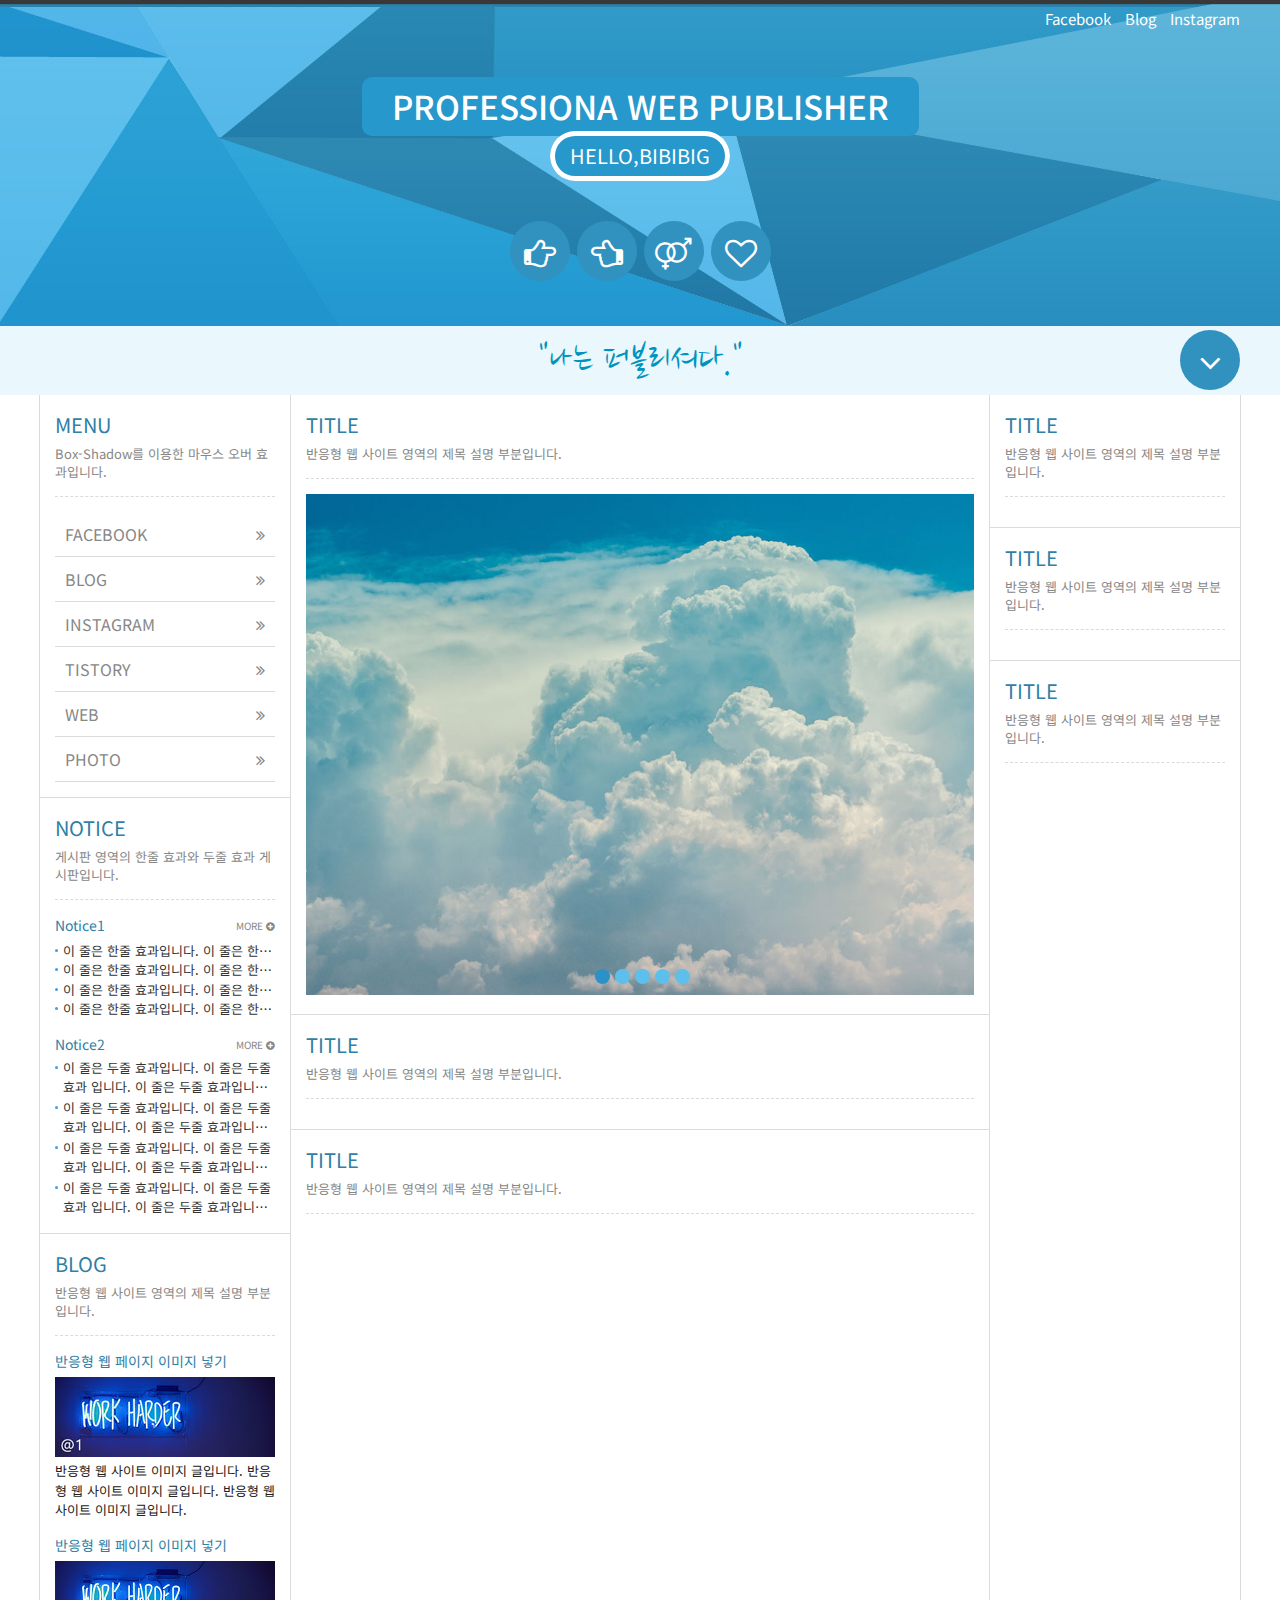
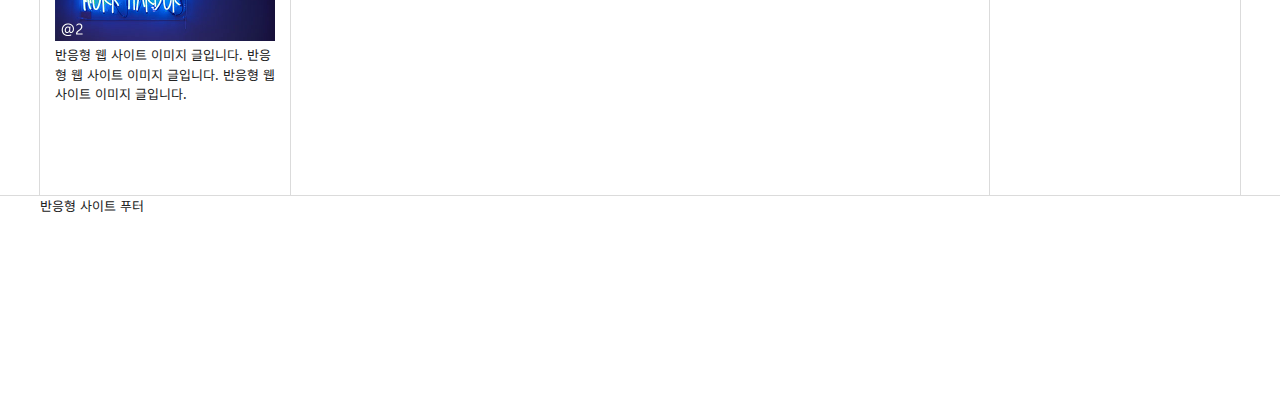
<file: index.html>
<!DOCTYPE html>
<html lang="ko">
<head>
	<meta charset="UTF-8">
  <meta name="viewport" content="user-scalable=no, initial-scale=1.0, maximum-scale=1.0, minimum-scale=1.0, width=device-width">
	<meta name="author" content="bibibigcom">
	<meta name="description" content="반응형 사이트 따라하기">
	<meta name="keyword" content="반응형사이트, 웹퍼블리셔, 웹접근성, HTML5">
	<title>반응형 사이트 만들기</title>

	<!-- style -->
    <link rel="stylesheet" type="text/css" href="css/reset.css">
    <link rel="stylesheet" type="text/css" href="css/style.css">
    <link rel="stylesheet" type="text/css" href="css/font-awesome.css">
    <link rel="stylesheet" type="text/css" href="css/slick.css">

	<!-- Facebook meta tags -->
	<meta property="og:type" content="HTML5">
	<meta property="og:title" content="반응형 사이트 만들기">
	<meta property="og:url" content="http://bibibigcom.dothome.co.kr">
	<meta property="og:image" content="http://bibibigcom.dothome.co.kr">
	<meta property="og:site_name" content="반응형 사이트 만들기">
	<meta property="og:description" content="반응형 사이트 따라하기">

	<!-- twitter meta tags -->
	<meta property="twitter:card" content="HTML5">
	<meta property="twitter:site" content="@bibibig">
	<meta property="twitter:title" content="반응형 사이트">
	<meta property="twitter:description" content="반응형 사이트 만들기">

	<!-- 파비콘 -->
	<link rel="shortcut icon" href="icon/favicon.ico">
	<link rel="apple-touch-icon-precomposed" href="icon/favicon-152.png">
	<link rel="icon" href="icon/favicon.png">
	<link rel="icon" href="icon/favicon-16.png" sizes="16x16"> 
	<link rel="icon" href="icon/favicon-32.png" sizes="32x32"> 
	<link rel="icon" href="icon/favicon-48.png" sizes="48x48"> 
	<link rel="icon" href="icon/favicon-64.png" sizes="64x64"> 
	<link rel="icon" href="icon/favicon-128.png" sizes="128x128">

    <!-- 웹 폰트 -->
    <link href="https://fonts.googleapis.com/css?family=Nanum+Gothic" rel="stylesheet">
  	<link href="https://fonts.googleapis.com/css?family=Noto+Sans+KR" rel="stylesheet">
    <link href="https://fonts.googleapis.com/css?family=Nanum+Brush+Script" rel="stylesheet">

    <!-- HTMLhtml5shiv ie6~8 -->
	<!--[if lt IE 9]> 
		<script src="js/html5shiv.min.js"></script>
		<script type="text/javascript">
			alert("현재 당신이 보는 브라우저는 지원하지 않습니다. 최신 브라우저로 업데이트 해주세요!")
		</script>
	<![endif]-->

</head>
<body>
  <header id="header">
      <div class="container">
         <div class="header">
            <div class="header_menu">
               <a href="https://www.facebook.com/profile.php?id=100011307551752">Facebook</a>
               <a href="https://blog.naver.com/bibibigcom">Blog</a>
               <a href="https://www.instagram.com/choihanbbi">Instagram</a>
            </div>
            <div class="header_tit">
            	<h1>Professiona Web Publisher</h1>
            	<br>
            		<h2><a href="http://bibibigcom.dothome.co.kr">Hello,Bibibig</a></h2>
           	</div>
            <div class="header_icon">
            	<ul>
            		<li><a href="#"><i class="fa fa-hand-o-right" aria-hidden="true"></i><span>Tistory</span></a></li>
            		<li><a href="#"><i class="fa fa-hand-o-left" aria-hidden="true"></i><span>Blog</span></a></li>
            		<li><a href="#"><i class="fa fa-venus-mars" aria-hidden="true"></i><span>Facebook</span></a></li>
            		<li><a href="#"><i class="fa fa-heart-o" aria-hidden="true"></i><span>Instagram</span></a></li>
            	</ul>
            </div>
         </div>
      </div>
   </header>
   <!--header-->
  <nav id="nav">
    <div class="container">
      <div class="row">
      <div class="nav">
       <h2 class="ir_su">전체 메뉴</h2>
        <div>
                <h3>HTML Reference</h3>
                <ol>
                    <li><a href="#">태그(Tag)</a></li>
                    <li><a href="#">블록 요소/인라인 요소</a></li>
                    <li><a href="#">DTD 선언</a></li>
                    <li><a href="#">언어 속성 설정</a></li>
                    <li><a href="#">특수문자</a></li>
                    <li><a href="#">하이퍼 링크</a></li>
                    <li><a href="#">HTML &lt;title&gt;</a></li>
                    <li><a href="#">TML &lt;meta&gt;</a></li>
                    <li><a href="#">HTML &lt;style&gt;</a></li>
                    <li><a href="#">HTML &lt;html&gt;</a></li>
                    <li><a href="#">HTML &lt;head&gt;</a></li>
                    <li><a href="#">HTML &lt;div&gt;</a></li>
                    <li><a href="#">HTML &lt;colgroup&gt;</a></li>
                    <li><a href="#">HTML &lt;caption&gt;</a></li>
                </ol>
            </div>
            <div>
                <h3>CSS Reference</h3>
                <ol>
                    <li><a href="#">CSS 선택자</a></li>
                    <li><a href="#">CSS 단위</a></li>
                    <li><a href="#">CSS 색상</a></li>
                    <li><a href="#">CSS 선언 방법</a></li>
                    <li><a href="#">CSS 상대주소와 절대주소</a></li>
                    <li><a href="#">CSS float</a></li>
                    <li><a href="#">CSS 이미지 표현 방법</a></li>
                    <li><a href="#">CSS 이미지 스프라이트</a></li>
                    <li><a href="#">CSS IR 효과</a></li>
                    <li><a href="#">CSS 이미지 최적화</a></li>
                    <li><a href="#">CSS background-color</a></li>
                    <li><a href="#">CSS border-style</a></li>
                    <li><a href="#">CSS font-size</a></li>
                    <li><a href="#">CSS text-align</a></li>
                </ol>
            </div>
            <div>
                <h3>Responsive</h3>
                <ol>
                    <li><a href="#">반응형 사이트</a></li>
                    <li><a href="#">미디어 쿼리</a></li>
                    <li><a href="#">CSS3</a></li>
                    <li><a href="#">네이버 널리</a></li>
                    <li><a href="#">Webstandard</a></li>
                </ol>
              </div>
          </div>
        </div>
      </div>  
  </nav>
  <!-- nav -->
  <article id="title">
    <div class="container">
      <div class="title">
        <h2>"나는 퍼블리셔다."</h2>
        <a href="#" class="btn"><i class="fa fa-angle-down" aria-hidden="true"></i><span class="ir_su">전체메뉴 보기</span></a>
      </div>
    </div>
  </article>
  <!-- //title -->

  <!-- main -->
 <main>
    <section id="contents">
      <div class="container">
        <h2 class="ir_su">반응형 사이트 컨텐츠</h2>
        <section id="cont_left">
          <h3 class="ir_su">메뉴 및 게시판 컨텐츠 영역</h3>
          <article class="column col1">
            <h4 class="col_tit">MENU</h4>
            <p class="col_desc">Box-Shadow를 이용한 마우스 오버 효과입니다.</p>
            <!-- 메뉴 -->
            <div class="menu">
              <ul>
                <li><a href="#">Facebook <i class="fa fa-angle-double-right" aria-hidden="true"></i></a></li>
                <li><a href="#">Blog <i class="fa fa-angle-double-right" aria-hidden="true"></i></a></li>
                <li><a href="#">Instagram <i class="fa fa-angle-double-right" aria-hidden="true"></i></a></li>
                <li><a href="#">Tistory <i class="fa fa-angle-double-right" aria-hidden="true"></i></a></li>
                <li><a href="#">Web <i class="fa fa-angle-double-right" aria-hidden="true"></i></a></li>
                <li><a href="#">Photo <i class="fa fa-angle-double-right" aria-hidden="true"></i></a></li>
              </ul>
            </div>
            <!--//메뉴 -->
          </article>
          <!-- //col1 -->

          <article class="column col2">
            <h4 class="col_tit">Notice</h4>
            <p class="col_desc">게시판 영역의 한줄 효과와 두줄 효과 게시판입니다.</p>
            <!-- 게시판 -->
            <div class="notice1">
              <h5>Notice1</h5>
              <ul>
                <li><a href="#">이 줄은 한줄 효과입니다. 이 줄은 한줄 효과 입니다.</a></li>
                <li><a href="#">이 줄은 한줄 효과입니다. 이 줄은 한줄 효과 입니다.</a></li>
                <li><a href="#">이 줄은 한줄 효과입니다. 이 줄은 한줄 효과 입니다.</a></li>
                <li><a href="#">이 줄은 한줄 효과입니다. 이 줄은 한줄 효과 입니다.</a></li>
              </ul>
              <p>
              <a href="#" class="more" title="더보기">More <i class="fa fa-plus-circle" aria-hidden="true"></i></a>
              </p>
            </div>
            <!--//게시판  -->
            <!-- 게시판2 -->
            <div class="notice2 mt15">
              <h5>Notice2</h5>
              <ul>
                <li><a href="#">이 줄은 두줄 효과입니다. 이 줄은 두줄 효과 입니다. 이 줄은 두줄 효과입니다. 이 줄은 두줄 효과 입니다.</a></li>
                <li><a href="#">이 줄은 두줄 효과입니다. 이 줄은 두줄 효과 입니다. 이 줄은 두줄 효과입니다. 이 줄은 두줄 효과 입니다.</a></li>
                <li><a href="#">이 줄은 두줄 효과입니다. 이 줄은 두줄 효과 입니다. 이 줄은 두줄 효과입니다. 이 줄은 두줄 효과 입니다.</a></li>
                <li><a href="#">이 줄은 두줄 효과입니다. 이 줄은 두줄 효과 입니다. 이 줄은 두줄 효과입니다. 이 줄은 두줄 효과 입니다.</a></li>
              </ul>
              <a href="#" class="more" title="더보기">More <i class="fa fa-plus-circle" aria-hidden="true"></i></a>       
            </div>
            <!--//게시판2 -->
          </article>
          <!-- //col2 -->

          <article class="column col3">
            <h4 class="col_tit">Blog</h4>
            <p class="col_desc">반응형 웹 사이트 영역의 제목 설명 부분입니다.</p>
            <!-- blog  -->
            <div class="blog1">
              <h5>반응형 웹 페이지 이미지 넣기</h5>
              <figure>
                <a href="#"><img src="img/blog1_@1.jpg"></a>
                <figcaption>반응형 웹 사이트 이미지 글입니다. 반응형 웹 사이트 이미지 글입니다. 반응형 웹 사이트 이미지 글입니다.</figcaption>
              </figure>
            </div>
            <!--// blog  -->
            <!-- blog2  -->
            <div class="blog2 mt15">
              <h5>반응형 웹 페이지 이미지 넣기</h5>
              <figure>
                <a href="#"><img src="img/blog1_@2.jpg"></a>
                <figcaption>반응형 웹 사이트 이미지 글입니다. 반응형 웹 사이트 이미지 글입니다. 반응형 웹 사이트 이미지 글입니다.</figcaption>
              </figure>
            </div>            
            <!--// blog2  -->
          </article>
          <!-- //col3 -->
        </section>
        <!-- //cont_left -->

        <section id="cont_center">
          <h3 class="ir_su">동영상 컨텐츠 영역</h3>
          <article class="column col4">
            <h4 class="col_tit">Title</h4>
            <p class="col_desc">반응형 웹 사이트 영역의 제목 설명 부분입니다.</p>
            <!-- 이미지슬라이드 -->
            <div class="slider">
              <div><img src="img/slider01.jpg" alt="이미지1"></div>
              <div><img src="img/slider02.jpg" alt="이미지2"></div>
              <div><img src="img/slider03.jpg" alt="이미지3"></div>
              <div><img src="img/slider04.jpg" alt="이미지4"></div>
              <div><img src="img/slider05.jpg" alt="이미지5"></div>
            </div>
            
            <!--//이미지슬라이드  -->
          </article>
          <!-- //col4 -->

          <article class="column col5">
            <h4 class="col_tit">Title</h4>
            <p class="col_desc">반응형 웹 사이트 영역의 제목 설명 부분입니다.</p>
            <!--  -->
            
            <!--//  -->
          </article>
          <!-- //col5 -->

          <article class="column col6">
            <h4 class="col_tit">Title</h4>
            <p class="col_desc">반응형 웹 사이트 영역의 제목 설명 부분입니다.</p>
            <!--  -->
            
            <!--//  -->
          </article>
          <!-- //col6 -->
        </section>
        <!-- //cont_center -->

        <section id="cont_right">
          <h3 class="ir_su">이미지 컨텐츠 영역</h3>
          <article class="column col7">
            <h4 class="col_tit">Title</h4>
            <p class="col_desc">반응형 웹 사이트 영역의 제목 설명 부분입니다.</p>
            <!--  -->
            
            <!--//  -->
          </article>
          <!-- //col7 -->

          <article class="column col8">
            <h4 class="col_tit">Title</h4>
            <p class="col_desc">반응형 웹 사이트 영역의 제목 설명 부분입니다.</p>
            <!--  -->
            
            <!--//  -->
          </article>
          <!-- //col8 -->

          <article class="column col9">
            <h4 class="col_tit">Title</h4>
            <p class="col_desc">반응형 웹 사이트 영역의 제목 설명 부분입니다.</p>
            <!--  -->
            
            <!--//  -->
          </article>
          <!-- //col9 -->
        </section>
        <!-- //cont_right -->
      </div>
    </section>
    <!-- //content -->
  </main>
  
  <footer id="footer">
    <div class="container">
      <h2>반응형 사이트 푸터</h2>
    </div>
  </footer>
  <!-- //footer -->
  <!-- script -->
    <script src="https://ajax.googleapis.com/ajax/libs/jquery/1.12.4/jquery.min.js"></script>
    <script src="js/slick.min.js"></script>
    <script>
    $(".slider").slick({
      dots: true,
      autoplay: true,
      autoplaySpeed: 3000,
      arrows: false,
      responsive: [
          {
            breakpoint: 768,
            settings: {
                arrows: true,
                dots: false
              }
          }
      ]
    });
  </script>
  <!-- //script-->



</body>
</html>
</file>
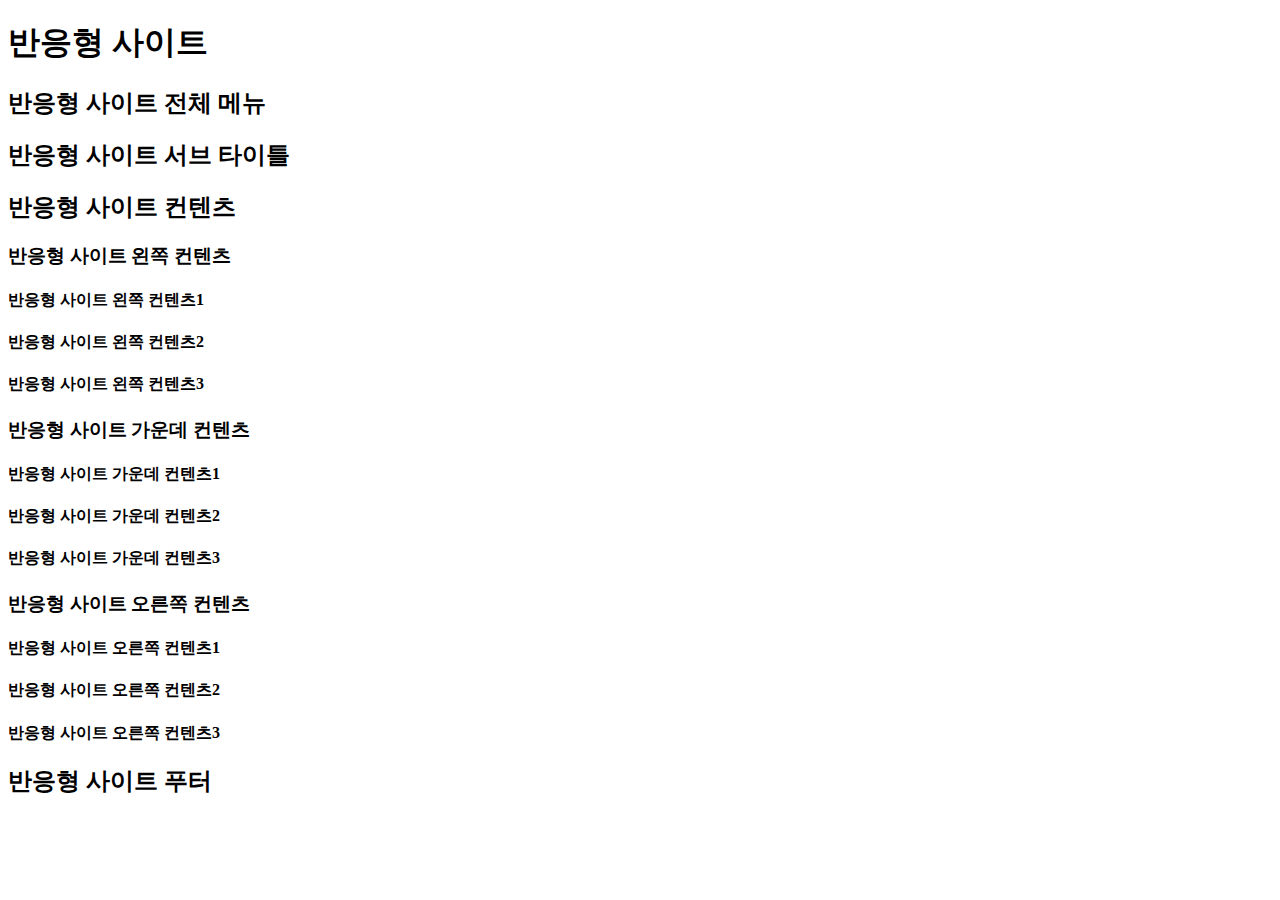
<file: outliner.html>
<!DOCTYPE html>
<html lang="ko">
<head>
	<meta charset="UTF-8">
	<title>Outliner</title>
</head>
<body>
	<header>
		<h1>반응형 사이트</h1>
	</header>
	<nav>
		<h2>반응형 사이트 전체 메뉴</h2>
	</nav>
	<article>
		<h2>반응형 사이트 서브 타이틀</h2>
	</article>
	<main>
		<section>
			<h2>반응형 사이트 컨텐츠</h2>
			<section>
				<h3>반응형 사이트 왼쪽 컨텐츠</h3>
					<article><h4>반응형 사이트 왼쪽 컨텐츠1</h4></article>
					<article><h4>반응형 사이트 왼쪽 컨텐츠2</h4></article>
					<article><h4>반응형 사이트 왼쪽 컨텐츠3</h4></article>
			</section>
			<section>
				<h3>반응형 사이트 가운데 컨텐츠</h3>
				<article><h4>반응형 사이트 가운데 컨텐츠1</h4></article>
				<article><h4>반응형 사이트 가운데 컨텐츠2</h4></article>
				<article><h4>반응형 사이트 가운데 컨텐츠3</h4></article>
			</section>
			<section>
				<h3>반응형 사이트 오른쪽 컨텐츠</h3>
				<article><h4>반응형 사이트 오른쪽 컨텐츠1</h4></article>
				<article><h4>반응형 사이트 오른쪽 컨텐츠2</h4></article>
				<article><h4>반응형 사이트 오른쪽 컨텐츠3</h4></article>
			</section>
		</section>
	</main>
	<footer>
		<h2>반응형 사이트 푸터</h2>
	</footer>


</body>
</html>
</file>
<file: css/style.css>
@charset "utf-8";

/* 레이아웃 */
body {
	background: url(../img/header_bg.jpg) repeat-x center top;
}
#header {
	
	}
#nav {
	background-color: #f6fdff;
}
#title {
    background-color: #eaf7fd;
}
#contents {
    
}
#contents .container {
    border-right: 1px solid #dbdbdb;
    border-left: 1px solid #dbdbdb;
}
#cont_left {
    float: left;
    width: 250px;
}
#cont_center {
    overflow: hidden;
    margin-right: 250px;
    min-height: 1400px;
    border-right: 1px solid #dbdbdb;
    border-left: 1px solid #dbdbdb;
}
#cont_right {
    width: 250px;
    position: absolute; right: 0; top: 0;
}
#footer {
    height: 200px;
    border-top: 1px solid #dbdbdb;
}

/* 컨테이너 */
.container {
    position: relative;
	width: 1200px;
	margin: 0 auto;
	/*background: rgba(0,0,0,0.3);*/}


/* 헤더 */
.header {}
.header .header_menu {
	text-align: right;
}
.header .header_menu a {
	color: #fff; 
	padding: 8px 0 6px 10px; 
	display: inline-block; 
	transition: color 0.3s ease; 
	font-size: 15px;
	}
.header .header_menu a:hover {
		color: #ccc;
}
.header .header_tit   {
	text-align: center;
}
.header .header_tit h1 {color: #fff; 
	text-transform: uppercase; 
	background-color: #2698cb; 
	padding: 5px 30px 5px 30px; 
	margin-top: 40px; 
	text-align: center; 
	font-weight: 500;
	border-radius: 10px; 
	display: inline-block; 
	font-size: 33px; 
	transition: box-shadow 0.45s ease-in-out;
	z-index: -2;
}
.header .header_tit h1:hover {
	box-shadow: inset 0 0 0 2em rgb(26, 93, 122);
		}
.header .header_tit h2 a {color: #fff; 
	display: inline-block; background-color: #2698cb;
	font-size: 18px; padding: 10px 20px 10px 20px; 
	margin-top: -5px; 
	text-transform: uppercase; 
	font-size: 20px;
	border-radius: 25px;
	box-shadow: 0px 0px 0px 5px rgb(255,255,255) inset;
		}
.header .header_tit h2 a:hover {
	box-shadow: inset 0 0 0 2em rgb(168, 87, 88);}
.header .header_icon {
	text-align: center;
	margin-top: 40px;
	padding-bottom: 45px;
		}
.header .header_icon li {
	display: inline;
	margin: 0 2px;
		}
.header .header_icon li a {
	position: relative;
	background-color: #3192bf;
	width: 60px; 
	height: 60px;
	display:inline-block;
	font-size:32px;
	line-height: 60px;
	border-radius: 50px;
	color:#fff;
	transition: all 0.3s ease;
	}
.header .header_icon li a span {
	position: absolute;
	left: 50%; top: -40px;
	transform: translateX(-50%);
	font-size: 12px;
	line-height: 1.6;
	background:#3192bf;
	padding: 3px 9px;
	border-radius:6px 0;
	opacity: 0;
	transition: all 0.3s ease;
		}

.header .header_icon li a span:before {
	content: '';
	position: absolute;
	left: 50%; 
	bottom: -5px;
	margin-left: -5px;
	border-top: 5px solid #3192bf;
	border-left: 5px solid transparent;
	border-right: 5px solid transparent;
		}

.header .header_icon li a:hover span {
	opacity: 1;
	top: -33px;
		}
.header .header_icon li a:hover {
		box-shadow: 
			0 0 0 3px rgba(75,154,191,0.9) inset,
			0 0 0 100px rgba(0,0,0,0.1) inset		
		}
/* 전체 메뉴 */
.nav {
	overflow: hidden;
	padding: 25px 0px; display: none;
}
.nav > div {
	float: left;
	width: 40%;
}
.nav > div ol {
	overflow: hidden;
}
.nav > div li {
	float: left;
	width: 50%;
	position: relative;
	padding-left: 8px;
	box-sizing: border-box;
}
.nav > div li::before {
	content: '';
	width: 3px;
	height: 3px;
	background-color: #25a2d0;
	position: absolute; left: 0; top: 9px;
	border-radius: 50%;
}
.nav > div:last-child {
	width: 20%;
}
.nav > div h3 {
	font-size: 18px;
	color: #25a2d0;
	font-weight: bold;
	margin-bottom: 4px;
}
.nav > div:last-child li {
	width: 100%;
}

/* 타이틀 */

.title {
    text-align: center;
    position: relative;
}
.title h2 {
    font-family: 'Nanum Brush Script', cursive;
    font-size: 39px;
    color: #0093bd;
    padding: 5px 0;
}

.title .btn {
    position: absolute;
    right: 0; top: 4px;
    width: 60px; height: 60px;
    background: #3192bf;
    color: #fff;
    font-size: 35px;
    border-radius: 50%;
    line-height: 60px;
}

/* 컨텐츠 영역 */
.column {
    padding: 15px;
    border-bottom: 1px solid #dbdbdb;
}
.column .col_tit {
    font-size: 20px;
    color: #2f7fa6;
    text-transform: uppercase;
    padding-bottom: 5px;
}
.column .col_desc {
    border-bottom: 1px dashed #dbdbdb;
    padding-bottom: 15px;
    margin-bottom: 15px;
    color: #878787;
    line-height: 18px;
}
.column.col1 {

}
.column.col2 {

}
.column.col3 {
    border-bottom: 0;
}
.column.col4 {

}
.column.col5 {

}
.column.col6 {
    border-bottom: 0;
}
.column.col7 {

}
.column.col8 {

}
.column.col9 {
    border-bottom: 0;
}

/* 메뉴 */
.menu li {
    position: relative;
}
.menu li a {
    font-size: 16px;
    text-transform: uppercase;
    color: #878787;
    padding: 10px;
    border-bottom: 1px solid #dbdbdb;
    display: block;
    transition: box-shadow 0.34s ease, background 0.34s ease;
}
.menu li a:hover {
    box-shadow: inset 180px 0 0 0 rgba(36,130,174,0.7);
    color: #fff;
    background: rgba(36,130,174,0.9);
}

.menu li a i {
    position: absolute; right: 10px; top: 15px;
}

/* 게시판 영역 */
/* 게시판1 */
.notice1 {
    position: relative;
}
.notice1 h5 {
    font-size: 14px;
    color: #2f7fa6;
    padding-bottom: 5px;
}
.notice1 li {
    position: relative;
    padding-left: 8px;
    overflow: hidden;
    text-overflow: ellipsis;
    white-space: nowrap;
    position: relative;
}
.notice1 li:before {
    content: '';
    width: 3px;
    height: 3px;
    border-radius: 50%;
    background: #449ce2;
    position: absolute; left: 0; top: 8px;
}
.notice1 .more {
    position: absolute;
    right: 0; top: 3px;
    font-size: 10px;
    text-transform: uppercase;
    color: #878787;
}

/* 게시판2 */
.notice2 {
    position: relative;
}
.notice2 h5 {
    font-size: 14px;
    color: #2f7fa6;
    margin-bottom: 3px;
}
.notice2 li {
    position: relative;
    padding-left: 8px;
    overflow: hidden;
    text-overflow: ellipsis;
    display: -webkit-box;
    -webkit-box-orient: vertical;
    -webkit-line-clamp:2;
    height: 40px; /* ie */
    /* -moz-box-orient: vertical;
    -moz-line-clamp:2; firefox */
}
.notice2 li:before {
    content: '';
    width: 3px;
    height: 3px;
    border-radius: 50%;
    background: #449ce2;
    position: absolute; left: 0; top: 8px;
}
.notice2 .more {
    position: absolute; right: 0; top: 3px;
    font-size: 10px;
    text-transform: uppercase;
    color: #878787;
}

/* 블로그 */
.blog1 {}
.blog1 h5 {font-size: 14px; color: #2f7fa6; padding-bottom: 5px;}
.blog1 img {width: 100%;}

/* 블로그2 */
.blog2 {}
.blog2 h5 {font-size: 14px; color: #2f7fa6; padding-bottom: 5px;}
.blog2 img {width: 100%;}

/* 슬라이드 */
.slider {position: relative;}
.slider img {width: 100%;}
.slider .slick-prev {
	position: absolute; left: 0; top: 50%; z-index: 1000;
	width: 30px; height: 30px; background: #5dbfeb;
}
.slider .slick-prev:before {
	content: "\f053";
	position: absolute; left: 0; top:0;
}

.slider .slick-next {
	position: absolute; right: 0; top: 50%; z-index: 1000;
	width: 30px; height: 30px; background: #5dbfeb;
}
.slick-dots {
	position: absolute; 
	bottom: 15px; 
	display: block; 
	width: 100%; 
	text-align: center;}
.slick-dots li {
	display: inline-block;
	width: 10px; 
	height: 10px; 
	margin: 5px;}
.slick-dots li button {
	font-size: 0; 
	line-height: 0; 
	display: block; 
	width: 15px; 
	height: 15px; 
	cursor: pointer; 
	background: #5dbfeb; 
	border-radius: 50%;}
.slick-dots li.slick-active button {
	background: #2b91c8;
}




/*#cont_left article:last-child {border: 0;}
#cont_center article:last-child {border: 0;}
#cont_right article:last-child {border: 0;}*/




/*#cont_left article:nth-child(4) {border: 0;}
#cont_center article:nth-child(4) {border: 0;}
#cont_right article:nth-child(4) {border: 0;}*/

/*#contents article:last-child {border: 0;}*/
/*.column:nth-child(4n) {border: 0;}*/

/* media query - 제일 마지막에 있어야함 */   
/* 0~1220px */
@media (max-width: 1220px){
    .container {width: 100%;}
    .row {padding: 0 15px;}
    .title .btn {right: 15px;}
    
    #contents .container {border: 0;}
}
/* 0~1024px */
@media (max-width: 1024px){

}
/* 0~960px */
@media (max-width: 960px){
    #cont_right {position: static; border-top: 1px solid #dbdbdb; width: 100%;}
    #cont_center {margin-right: 0; border-right: 0;}

    .nav > div {float: none; width: 100%;}
    .nav > div:last-child {width: 100%;}
    .nav > div li {width: 33.333%;}
    .nav > div:last-child li {width: 33.333%;}
    .nav > div ol {margin-bottom: 10px;}

}
/* 0~768px */
@media (max-width: 768px){
    #cont_left {float: none; width: 100%;}
    #cont_center {border-left: 0;}
}
/* 0~600px */
@media (max-width: 600px){
    .nav > div li {width: 50%;}
    .nav > div:last-child li {width: 50%;}
    .header .header_tit {display: none;}
    .header .header_icon {display: none;}
    .title .btn {display: none;}
    .col1 {padding: 0;}
    .col1 .col_tit {display: none;}
    .col1 .col_desc{display: none;}
    .menu ul {overflow: hidden;}
    .menu li {float: left; width: 33.3333%; text-align: center; border-right: solid 1px #dbdbdb; box-sizing: border-box;}
    .menu li:nth-child(3n) {border-right: 0;} /* 3의배수의 자식들한테 border-right:0; */
    .menu li a {color: #fff; text-shadow: 0 0 5px rgba(0,0,0,0.5);}
    .menu i {display: none;}
    .col2 {background: #fff;}
}
/* 0~480px */
@media (max-width: 480px){

}
/* 0~320px */
@media (max-width: 320px){

}
</file>
